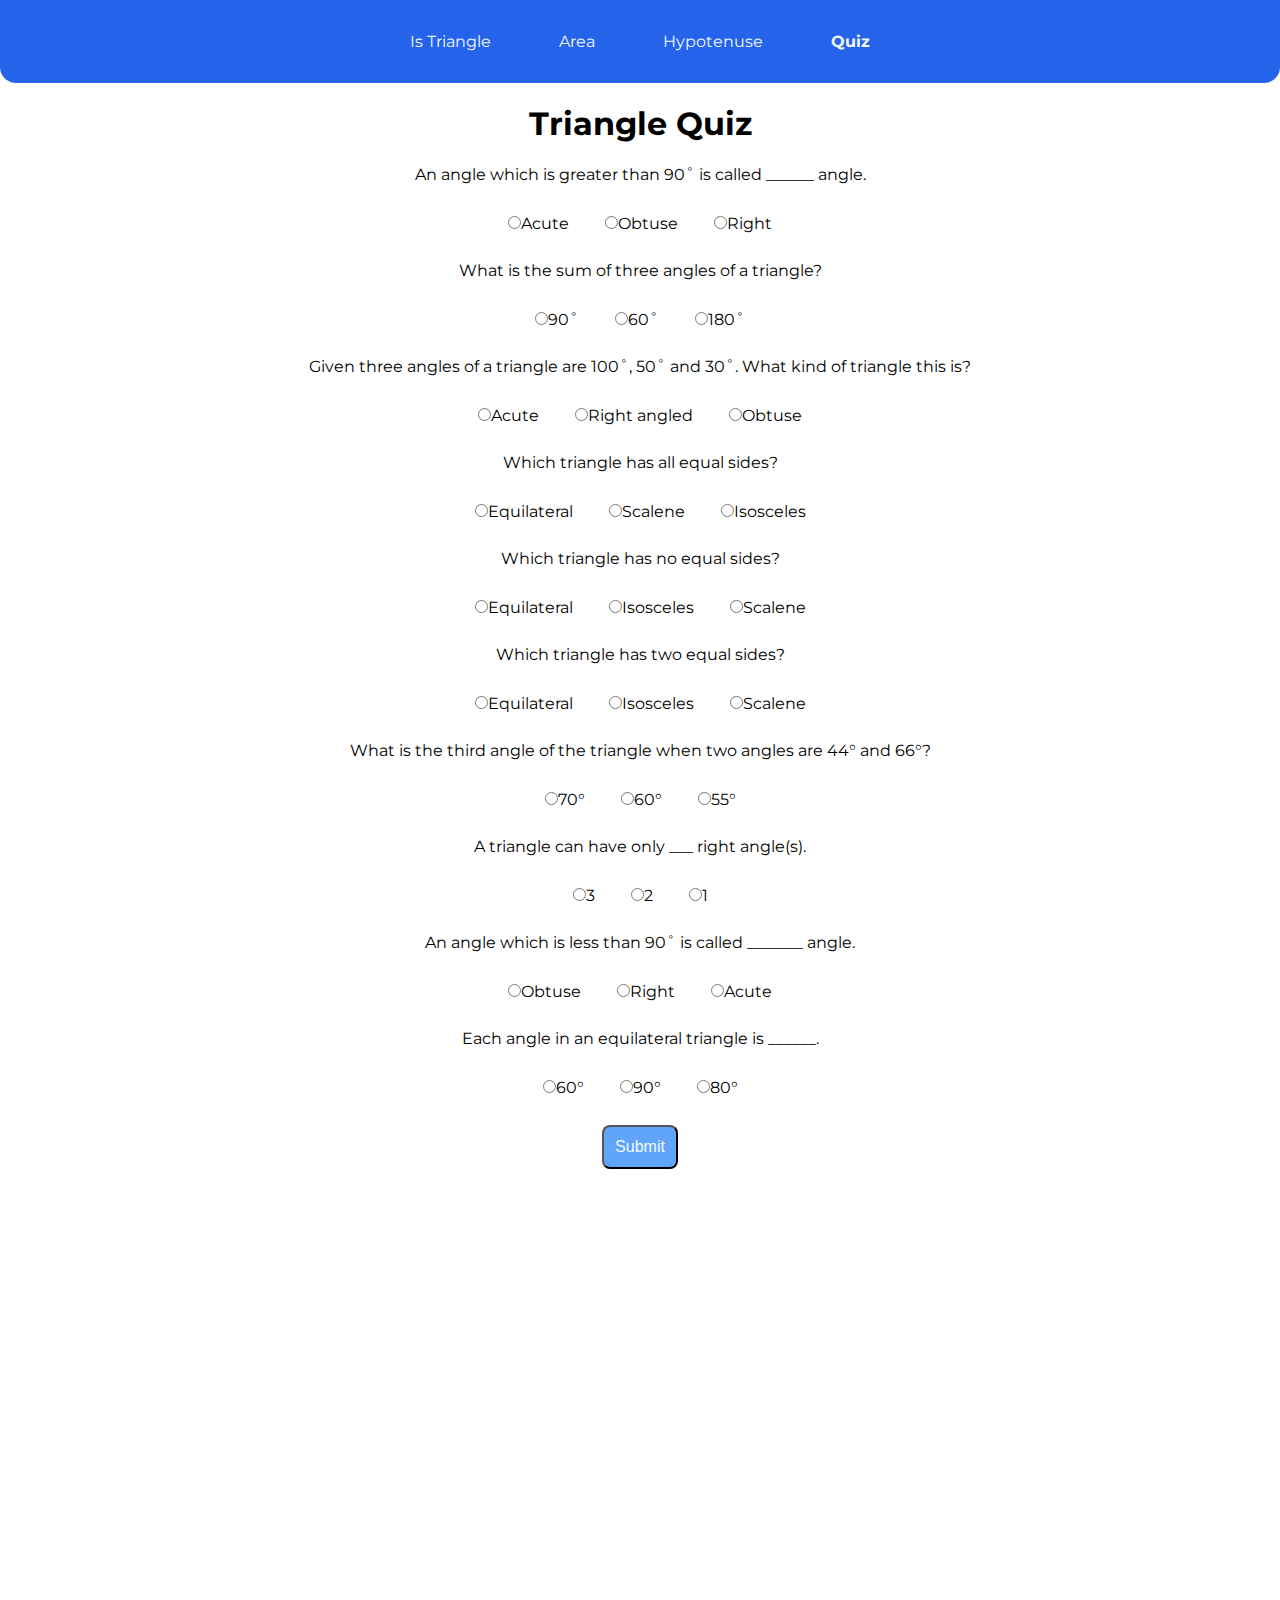
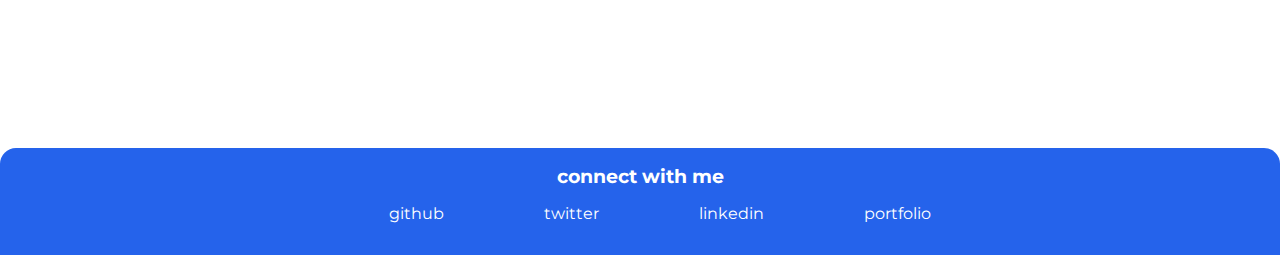
<file: quiz.html>
<!DOCTYPE html>
<html lang="en">
<head>
    <meta charset="UTF-8">
    <meta http-equiv="X-UA-Compatible" content="IE=edge">
    <meta name="viewport" content="width=device-width, initial-scale=1.0">
    <title>Triangle Quiz</title>
    <link rel="stylesheet" href="styles.css">
</head>
<body>
    <nav>
        <a href="index.html">Is Triangle</a>
        <a href="area.html">Area</a>
        <a href="hypotenuse.html">Hypotenuse</a>
        <a class = link-active href="quiz.html">Quiz</a>
    </nav>

    <div class="quiz-content">

        <h1>Triangle Quiz</h1>
        <form class="form-quiz">
            <div class="question-container">
                <p>An angle which is greater than 90˚ is called ______ angle.</p>
                <label><input class="quiz-input" type="radio" name="question1" value="Acute">Acute</label>
                <label><input class="quiz-input" type="radio" name="question1" value="Obtuse">Obtuse</label>
                <label><input class="quiz-input" type="radio" name="question1" value="Right">Right</label>
            </div>

            <div class="question-container">
                <p>What is the sum of three angles of a triangle?</p>
                <label><input class="quiz-input" type="radio" name="question2" value="90˚">90˚</label>
                <label><input class="quiz-input" type="radio" name="question2" value="60˚">60˚</label>
                <label><input class="quiz-input" type="radio" name="question2" value="180˚">180˚</label>
            </div>

            <div class="question-container">
                <p>Given three angles of a triangle are 100˚, 50˚ and 30˚. What kind of triangle this is?</p>
                <label><input class="quiz-input" type="radio" name="question3" value="Acute">Acute</label>
                <label><input class="quiz-input" type="radio" name="question3" value="Right angled">Right angled</label>
                <label><input class="quiz-input" type="radio" name="question3" value="Obtuse">Obtuse</label>
            </div>

            <div class="question-container">
                <p>Which triangle has all equal sides?</p>
                <label><input class="quiz-input" type="radio" name="question4" value="Equilateral">Equilateral</label>
                <label><input class="quiz-input" type="radio" name="question4" value="Scalene">Scalene</label>
                <label><input class="quiz-input" type="radio" name="question4" value="Isosceles">Isosceles</label>
            </div>

            <div class="question-container">
                <p>Which triangle has no equal sides?</p>
                <label><input class="quiz-input" type="radio" name="question5" value="Equilateral">Equilateral</label>
                <label><input class="quiz-input" type="radio" name="question5" value="Isosceles">Isosceles</label>
                <label><input class="quiz-input" type="radio" name="question5" value="Scalene">Scalene</label>
            </div>

            <div class="question-container">
                <p>Which triangle has two equal sides?</p>
                <label><input class="quiz-input" type="radio" name="question6" value="Equilateral">Equilateral</label>
                <label><input class="quiz-input" type="radio" name="question6" value="Isosceles">Isosceles</label>
                <label><input class="quiz-input" type="radio" name="question6" value="Scalene">Scalene</label>
            </div>

            <div class="question-container">
                <p>What is the third angle of the triangle when two angles are 44° and 66°?</p>
                <label><input class="quiz-input" type="radio" name="question7" value="70°">70°</label>
                <label><input class="quiz-input" type="radio" name="question7" value="60°">60°</label>
                <label><input class="quiz-input" type="radio" name="question7" value="55°">55°</label>
            </div>

            <div class="question-container">
                <p>A triangle can have only ___ right angle(s).</p>
                <label><input class="quiz-input" type="radio" name="question8" value="3">3</label>
                <label><input class="quiz-input" type="radio" name="question8" value="2">2</label>
                <label><input class="quiz-input" type="radio" name="question8" value="1">1</label>
            </div>

            <div class="question-container">
                <p>An angle which is less than 90˚ is called _______ angle.</p>
                <label><input class="quiz-input" type="radio" name="question9" value="Obtuse">Obtuse</label>
                <label><input class="quiz-input" type="radio" name="question9" value="Right">Right</label>
                <label><input class="quiz-input" type="radio" name="question9" value="Acute">Acute</label>
            </div>

            <div class="question-container">
                <p>Each angle in an equilateral triangle is ______.</p>
                <label><input class="quiz-input" type="radio" name="question10" value="60°">60°</label>
                <label><input class="quiz-input" type="radio" name="question10" value="90°">90°</label>
                <label><input class="quiz-input" type="radio" name="question10" value="80°">80°</label>
            </div>
        </form>
        <button id="submit-btn">Submit</button>
        <div id="output"></div>
    </div>

    <footer class="footer">
        <div class="footer-header">connect with me</div>
        <ul class="social-links list-non-bullet">
            <li class="list-item-inline">
                <a class="link" href="https://github.com/sweta1308/" target="_blank">github</a>
            </li>
            <li class="list-item-inline">
                <a class="link" href="https://twitter.com/AgarwallaSweta/" target="_blank">twitter</a>
            </li>
            <li class="list-item-inline">
                <a class="link" href="https://www.linkedin.com/in/sweta-agarwalla-45aa2324a" target="_blank">linkedin</a>
            </li>
            <li class="list-item-inline"><a class="link" href="https://swetaagarwalla.netlify.app/" target="_blank">portfolio</a></li>
        </ul>
    </footer>

    <script src="quiz.js"></script>
</body>
</html>
</file>
<file: styles.css>
@import url('https://fonts.googleapis.com/css2?family=Montserrat:wght@400;800&display=swap');

body {
    font-family: 'Montserrat', sans-serif;
    text-align: center;
    margin: 0px;
    min-height: 100vh;
}

li {
    list-style: none;
}

nav {
    padding: 2rem;
    background-color: #2563eb;
    border-bottom-left-radius: 1rem;
    border-bottom-right-radius: 1rem;
}

nav .link-active{
    font-weight: bold;
}

a {
    text-decoration: none;
    padding: 0rem 2rem;
}

nav a {
    color: aliceblue;
}

input {
    display: block;
    margin: auto;
    padding: 0.5rem 0.5rem;
    text-align: center;
    margin: 1rem auto;
    border-radius: 1rem;
    border-color: #2563eb;
}

input[type="radio"]{
    display: inline;
    margin-left: 1rem;
    padding: 1rem;
}

label{
    margin-right: 1rem;
}

button {
    padding: 0.7rem;
    font-size: medium;
    border-radius: 0.5rem;
    background-color: #60a5fa;
    color: aliceblue;
    cursor: pointer;
    margin-top: 1rem;
}

.footer {
    background-color: #2563eb;
    padding: 1rem 0rem;
    text-align: center;
    color: white;
    border-top-right-radius: 1rem;
    border-top-left-radius: 1rem;
    margin-top: 1.5rem;
}


.footer .link {
    color: white;
    text-decoration: none;
}

.footer .footer-header {
    font-weight: bold;
    font-size: larger;
}

.footer li {
    display: inline;
    padding: 1rem;
    text-align: center;
}

#output {
    margin: 1rem 0rem;
    font-weight: bold;
    color: #1e3a8a;
    font-size: large;
}

.content {
    min-height: 70vh;
}

.quiz-content {
    min-height: 180vh;
}
</file>
